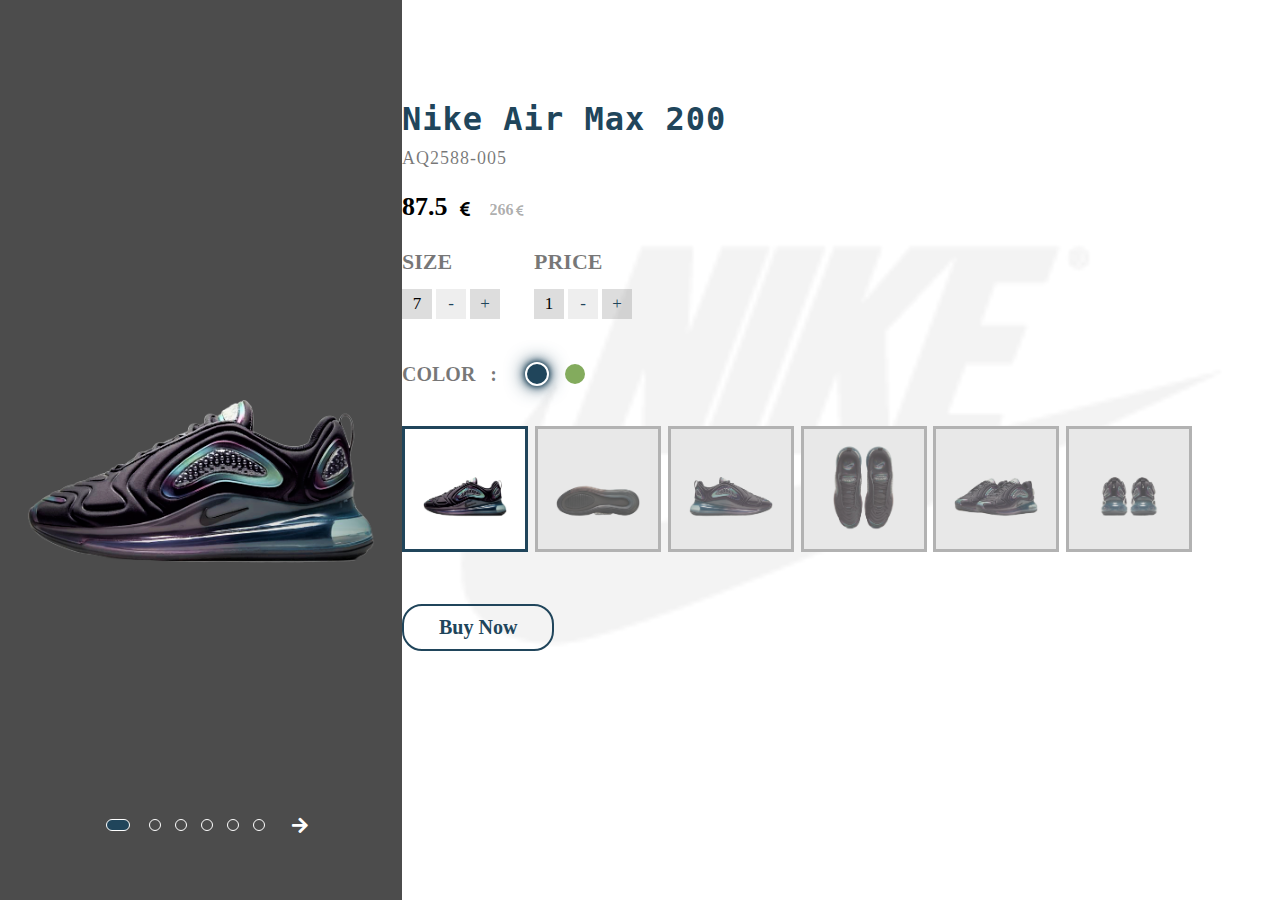
<file: index.html>
<!DOCTYPE html>
<html lang="en">
<head>
    <meta charset="UTF-8">
    <meta name="viewport" content="width=device-width, initial-scale=1.0">
    <link rel="stylesheet" href="./icon/css/all.min.css">
    <link rel="stylesheet" href="style.css">
    <title>Product Card</title>
</head>
<body>
    <div class="container">
        <div class="box1">
            <div class="image">
                <img src="./images/img1_1.png" alt="" class="main">
            </div>
            <div class="controller">
                <span onclick="clickbtn(1,this)" class="active"></span>
                <span onclick="clickbtn(2,this)"></span>
                <span onclick="clickbtn(3,this)"></span>
                <span onclick="clickbtn(4,this)"></span>
                <span onclick="clickbtn(5,this)"></span>
                <span onclick="clickbtn(6,this)"></span>
                <i class="fas fa-arrow-right" onclick="next()"></i>
            </div>
        </div>
        <div class="box2">
            <h1>Nike Air Max 200</h1>
            <p>AQ2588-005</p>
            <h3><f>87.5</f><i class="fas fa-euro-sign"></i><span>266<i class="fas fa-euro-sign"></i></span></h3>
            <div class="size_Quan">
                <div class="price">
                    <h3>SIZE</h3>
                    <div class="p">
                        <span id="a">7</span>
                        <span onclick = "increasea(-1)">-</span>
                        <span onclick = "increasea(+1)">+</span>
                    </div>
                </div>
                <div class="price">
                    <h3>Price</h3>
                    <div class="p">
                        <span id="b">1</span>
                        <span onclick="increaseb(-1)">-</span>
                        <span onclick="increaseb(+1)">+</span>
                    </div>
                </div>
            </div>

            <div class="color">
                <h2>color &nbsp&nbsp:</h2>
                <span class="active" onclick="doColor(1,this)"></span>
                <span onclick="doColor(2,this)"></span>
            </div>

            <div class="show">
                <div onclick="clicksm(1,this)" class="smallimg active">
                    <img src="./images/img1_1.png" alt="">
                </div>
                <div  onclick="clicksm(2,this)" class="smallimg">
                    <img src="./images/img1_2.png" alt="">
                </div>
                <div onclick="clicksm(3,this)" class="smallimg">
                    <img src="./images/img1_3.png" alt="">
                </div>
                <div onclick="clicksm(4,this)" class="smallimg" >
                    <img src="./images/img1_4.png" alt="">
                </div>
                <div onclick="clicksm(5,this)" class="smallimg">
                    <img src="./images/img1_5.png" alt="">
                </div>
                <div onclick="clicksm(6,this)" class="smallimg">
                    <img src="./images/img1_6.png" alt="">
                </div>
            </div>

            <a href="#">Buy Now</a>
        </div>
    </div>

    <script src="./JS/jquery.js"></script>
    <script>
        let present = 1;
        let col = 1;
        let color = ['#20455B','#83AB5D'];
        function doColor(i,e){
            $('body > div > div.box2 > div.color > span').removeClass('active');
            e.classList.add('active');
            document.documentElement.style.setProperty('--color', color[i-1]);
            col = i;
            imgchange();
        }

        function imgchange(){
            $('img.main').attr('src', `./images/img${col}_${present}.png`);
            for(var i=1;i<=6;i++)
            {
                $(`body > div > div.box2 > div.show > div.smallimg:nth-child(${i}) > img`).attr('src', `./images/img${col}_${i}.png`);
            }
        }

        let clicksm = (a,e)=>{
            $('.smallimg').removeClass('active');
            e.classList.add('active');
            clickbtn(a,e);
        }
        function clickbtn(i,e){
            if((i>=1 && i<=6) && i!=present ){
                $('.controller span').removeClass('active');
                $(`.controller span:nth-child(${i})`).addClass('active');
                
                if(present<i){
                    $('.container .box1 .image').append(`<img src="./images/img${col}_${i}.png" id="right">`);
                    $('.container .box1 .image img.main').addClass('leftremove');
                    const b = setInterval(() => {
                        console.log("Come");
                        $('.container .box1 .image #right').addClass('leftmove');
                        clearInterval(b);
                    }, 1);
                    const a = setInterval(() => {
                        $('.container .box1 .image img.main').remove();
                        $('.container .box1 .image img').addClass('main');
                        console.log("Done");
                        clearInterval(a);
                    }, 650);
                }

                else{
                    $('.container .box1 .image').append(`<img src="./images/img${col}_${i}.png" id="left">`);
                    $('.container .box1 .image img.main').addClass('rightremove');
                    const b = setInterval(() => {
                        $('.container .box1 .image #left').addClass('rightmove');
                        clearInterval(b);
                    }, 1);
                    const a = setInterval(() => {
                        $('.container .box1 .image img').addClass('main');
                        console.log("Done");
                        clearInterval(a);
                    }, 650);
                }
                
                $('.smallimg').removeClass('active');
                $(`.smallimg:nth-child(${i}`).addClass('active');

                present = i;
            }
        }

        function next(){
            clickbtn(present+1);
        }

        function increasea(i){
            if(Number($('#a').text()) + i>=7 && Number($('#a').text()) + i<11)
                $('#a').text(Number($('#a').text())+i);
        }

        function increaseb(i) {
            if (Number($('#b').text()) + i > 1  && Number($('#b').text()) + i < 11)
                $('#b').text(Number($('#b').text()) + i);
                $('f').text(87.5 * $('#b').text());
        }
    </script>
</body>
</html>
</file>
<file: style.css>
*{
    margin: 0;
    padding: 0;
}
:root{
    --color: #20455B;
}
body{
    position: relative;
    width: 100%;
    height: 100vh;
    overflow: hidden;
}
.container{
    position: relative;
    width: 100%;
    height: 100%;
    display: flex;
    justify-content: space-between;
    align-items: center;
    flex-direction: row;
}
.container .box1{
    position: relative;
    width: 435px;
    height: 100%;
    background: rgba(0, 0, 0, 0.7);
    display: flex;
    justify-content: center;
    align-items: center;
}
.container .box1 div.image{
    position: relative;
    width: 100%;
    height:400px;
    z-index: 9;
}
.container .box1 div.image img.main{
    position: absolute;
    top: 0;
    left: 0;
    width: 100%;
    max-height: 100%;
    object-fit: cover;
    transition: ease-in-out 0.8s;
}
.container .box1 div.image img.main.leftremove{
    transform: translateX(-100%) scale(1.2);
    opacity: 0;
}
.container .box1 div.image img.main.righftremove{
    transform: translateX(100%) scale(1.2);
    opacity: 0;
}


.container .box1 div.image img#right{
    position: absolute;
    top: 0;
    left: 0;
    width: 100%;
    max-height: 100%;
    object-fit: cover;
    transform: translateX(60%) scale(1.2);
    opacity: 0;
    transition: ease-in-out 0.7s;
}
.container .box1 div.image img#left{
    position: absolute;
    top: 0;
    left: 0;
    width: 100%;
    max-height: 100%;
    object-fit: cover;
    transform: translateX(-60%) scale(1.2);
    opacity: 0;
    transition: ease-in-out 0.7s;
}
.container .box1 div.image img#right.leftmove{
    transform: translateX(0%);
    opacity: 1;
}
.container .box1 div.image img#left.rightmove{
    transform: translateX(0%);
    opacity: 1;
}



.container .box1 div.image img#right.main.leftremove,
.container .box1 div.image img#left.main.leftremove{
    transform: translateX(-100%) scale(1.2);
    opacity: 0;
}
.container .box1 div.image img#right.main.rightremove,
.container .box1 div.image img#left.main.rightremove{
    transform: translateX(100%) scale(1.2);
    opacity: 0;
}
.container .box1 div.controller{
    position: absolute;
    width: 80%;
    height: 50px;
    display: block;
    margin: 0 auto;
    bottom: 50px;
    display: flex;
    justify-content: center;
    align-items: center;
    flex-direction: row;
}
.container .box1 div.controller span{
    display: block;
    width: 10px;
    height: 10px;
    border: 1.5px solid white;
    border-radius: 50%;
    margin: 0 7px;
    transition: ease-in-out 0.6s;
    cursor: pointer;
}
.container .box1 div.controller span.active{
    margin: 0 12px;
    width: 22px;
    background: var(--color);
    border-radius: 10px;
}
.container .box1 div.controller i{
    font-size: 18px;
    line-height: 50px;
    margin-left: 20px;
    color: #fff;
    cursor: pointer;
}
.container .box1 div.image{
    -webkit-box-reflect: 5px ;
    animation: ani 3s forwards infinite alternate;
}
@keyframes ani{
    0%{
        transform: translate(0px,0px);
    }
    25%{
        transform: translate(3px,3px);
    }
    50%{
        transform: translate(6px,-3px);
    }
    75%{
        transform: translate(-6px,3px);
    }
    100%{
        transform: translate(-5px,-5px);
    }
}








.container .box2{
    position: relative;
    width: 950px;
    z-index: 15;
    height: 100%;
}
.container .box2 h1{
    margin-top: 100px;
    color: var(--color);
    font-family: 'Russo One','monospace';
    letter-spacing: 1px;
}
.container .box2 p{
    color: #0008;
    font-size: 18px;
    margin-top: 10px;
    letter-spacing: 1px;
}
.container .box2 h3{
    margin-top: 25px;
    font-size: 26px;
    height: 25px;
    line-height: 25px;
}
.container .box2 h3 i{
    font-size: 16px;
    margin-left: 12px;
    line-height: 25px;
}
.container .box2 h3  span{
    color: #0005;
    font-size: 16px;
    line-height: 25px;
    margin-left: 20px;
    position: relative;
}
.container .box2 h3  span::before{
    position: absolute;
    top: 0;
    left: 0;
    width: 100%;
    height: 100%;
    background-color: red;
}
.container .box2 h3  span i{
    font-size: 12px;
    margin-left: 2px;
}
.size_Quan{
    position: relative;
    margin-top: 20px;
    display: flex;
    justify-content: space-between;
    align-items: center;
    width: 230px;
}
.size_Quan .size h3,
.size_Quan .price h3{
    font-size: 22px;
    margin: 10px 0 15px;
    text-transform: uppercase;
    color: #0008;
}
.size_Quan .price .p span{
    position: relative;
    display: inline-block;
    width: 30px;
    height: 30px;
    text-align: center;
    line-height: 30px;
    font-family: consolas;
    font-size: 17px;
    cursor: pointer;
}
.size_Quan .price .p span:nth-child(1){
    background-color: #0002;
}
.size_Quan .price .p span:nth-child(2){
    background-color: #0001;
    color:var(--color);
}
.size_Quan .price .p span:nth-child(3){
    background-color: #0002;
    color:var(--color);
}
.show{
    position: relative;
    width: 90%;
    height: 120px;
    display: flex;
    justify-content: space-between;
    align-items: center;
    margin-top: 0px;
}
.show div.smallimg{
    position: relative;
    width: 120px;
    height: 120px;
    border: 3px solid rgba(0, 0, 0,0.3);
    cursor: pointer;
    transition: 0.3s;
    overflow: hidden;
    z-index: 999;
    background: #fff;
}
.show div.smallimg:hover{
    border: 3px solid rgba(0, 0, 0,0.45);
}
.show div.smallimg.active{
    border-color: var(--color);
}
.show div.smallimg img{
    width: 100%;
    height: 100%;
    object-fit: contain;
}
.show div.smallimg::before{
    content: '';
    position: absolute;
    top: 0;
    left: 0;
    width: 100%;
    height: 100%;
    background: rgba(197, 197, 197, 0.4);
    transform-origin: left;
    transition: ease-in-out 0.4s;
}
.show div.smallimg.active::before{
    width: 0;
}
a{
    padding: 10px 35px;
    border: 2px solid var(--color);
    margin-top: 55px;
    display: inline-block;
    text-decoration: none;
    font-family: consolas;
    font-weight: bolder;
    font-size: 20px;
    color: var(--color);
    border-radius: 20px;
    transition: ease-in-out 0.5s;
}
a:hover{
    color: #fff;
    background: var(--color);
}

.color{
    margin-top: 30px;
    display: flex;
    flex-direction: row;
    margin-bottom: 30px;
    align-items: center;
    width: 100%;
    position: relative;
    height: 50px;
}
.color h2{
    text-transform: uppercase;
    font-size: 20px;
    color: #0008;
    margin-right: 20px;
}
.color span{
    display: inline-block;
    width: 20px;
    height: 20px;
    transition: ease-in-out 0.5s;
    margin: 0 8px;
    border-radius: 50%;
    cursor: pointer;
}
.color span:nth-child(2){
    background-color: #20455B;
}
.color span:nth-child(3){
    background-color: #83AB5D;
}
.color span:nth-child(2).active{
    box-shadow: 0 0 5px #20455B,
                0 0 10px #20455B,
                0 0 20px #20455B;
    border: 2px solid #fff;
}
.color span:nth-child(3).active{
    border: 2px solid #fff;
    box-shadow: 0 0 5px #83AB5D,
                0 0 10px #83AB5D,
                0 0 20px #83AB5D,
                0 0 40px #83AB5D;
}
.container .box2::before{
    position: absolute;
    content: '';
    left: 0;
    top: 0;
    width: 100%;
    height: 100%;
    background: url(./nike-DCE263A7-logoeps.com/nike-logo-vector-01.png);
    background-repeat: no-repeat;
    background-position: center;
    opacity: 0.05;
    zoom: 4;
    z-index: -1;
}
</file>
